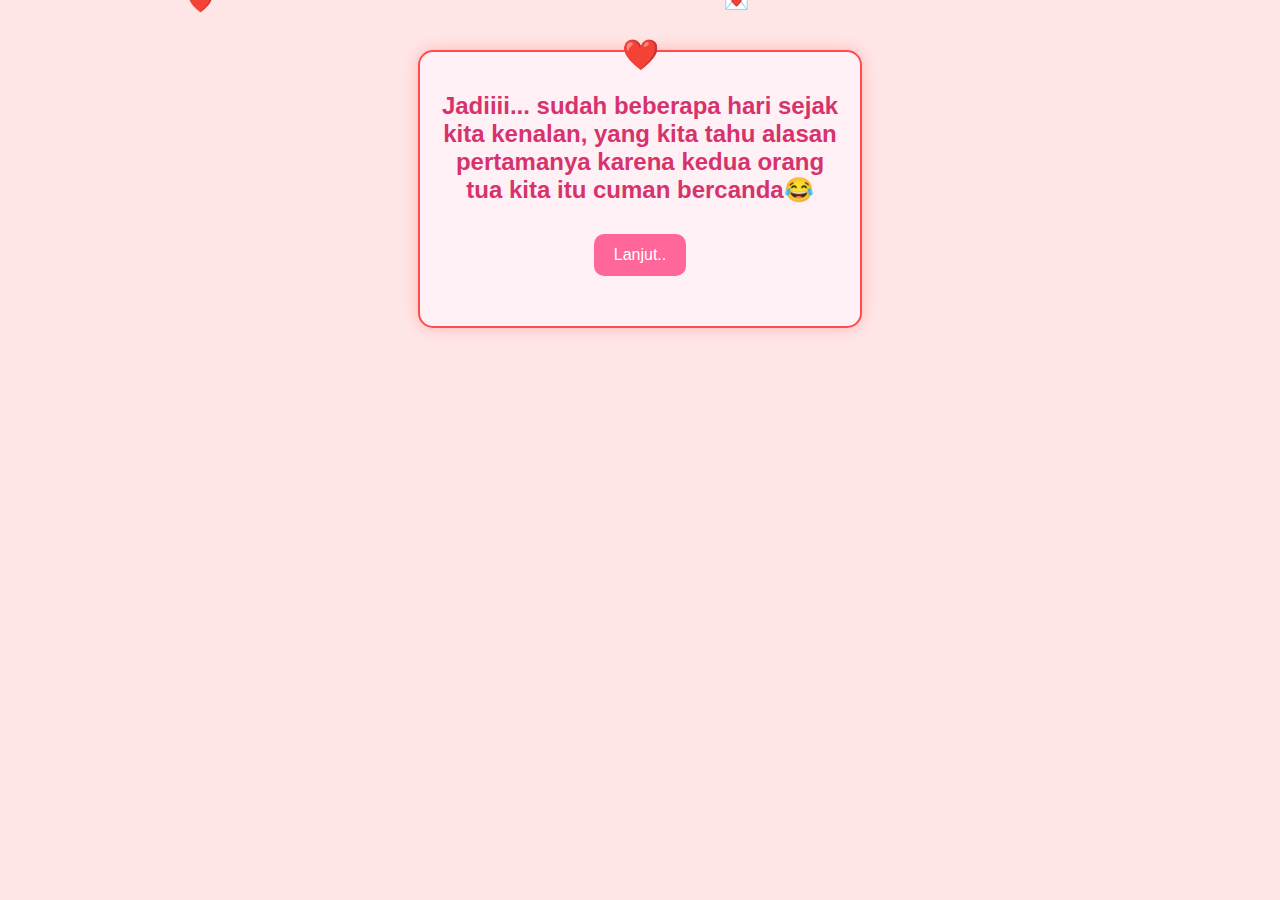
<file: index.html>
<!DOCTYPE html>
<html lang="id">
    <head>
        <meta charset="UTF-8" />
        <meta name="viewport" content="width=device-width, initial-scale=1.0" />
        <title>Happy</title>
        <style>
            body {
                font-family: "Comic Sans MS", cursive, sans-serif;
                text-align: center;
                margin: 50px;
                background-color: #ffe6e6;
                overflow: hidden;
            }
            #quiz-container {
                max-width: 400px;
                margin: auto;
                padding: 20px;
                border: 2px solid #ff4d4d;
                border-radius: 15px;
                background-color: #fff0f5;
                box-shadow: 0 0 15px rgba(255, 77, 77, 0.3);
                position: relative;
                z-index: 100;
            }
            h2 {
                color: #d6336c;
            }
            .btn {
                margin: 10px;
                padding: 12px 20px;
                font-size: 16px;
                cursor: pointer;
                border: none;
                border-radius: 10px;
                transition: 0.3s;
            }
            .btn:hover {
                transform: scale(1.1);
            }
            .btn-option {
                background-color: #ff6699;
                color: white;
            }
            .btn-option:hover {
                background-color: #ff3366;
            }
            #result {
                font-size: 18px;
                font-weight: bold;
                color: #d6336c;
                margin-top: 20px;
            }
            .heart {
                position: absolute;
                top: -15px;
                left: 50%;
                transform: translateX(-50%);
                font-size: 30px;
                color: #ff4d4d;
            }
            .falling-heart {
                position: fixed;
                top: -10px;
                font-size: 20px;
                color: red;
                animation: fall linear infinite;
            }
            @keyframes fall {
                0% {
                    transform: translateY(0);
                    opacity: 1;
                }
                100% {
                    transform: translateY(100vh);
                    opacity: 0;
                }
            }
            .btn-next {
                display: none;
                margin-top: 20px;
                background: none;
                border: none;
                font-size: 70px;
                cursor: pointer;
                color: #d6336c;
                transition: transform 0.3s;
                position: absolute;
                left: 40%;
            }
            .btn-next::before {
                content: "❤️";
            }
            .btn-next:hover {
                transform: scale(1.2);
            }
            #result {
                font-size: 18px;
                font-weight: bold;
                color: #d6336c;
                margin-top: 20px;
            }
        </style>
    </head>
    <body>
        <script>
            function createHeart() {
                const items = ["❤️", "💌", "❤️"];
                const randomItem = items[Math.floor(Math.random() * items.length)];

                const heart = document.createElement("div");
                heart.classList.add("falling-heart");
                heart.innerHTML = randomItem;
                heart.style.left = Math.random() * window.innerWidth + "px";
                heart.style.animationDuration = Math.random() * 3 + 2 + "s";
                document.body.appendChild(heart);
                setTimeout(() => {
                    heart.remove();
                }, 5000);
            }
            setInterval(createHeart, 300);
        </script>
        <div id="quiz-container">
            <div class="heart">❤️</div>
            <h2 id="question">Loading...</h2>
            <button id="option1" class="btn btn-option" onclick="nextQuestion(1)">Opsi 1</button>
            <button id="option2" class="btn btn-option" onclick="nextQuestion(2)">Opsi 2</button>
            <p id="result"></p>
            <button id="nextPageButton" class="btn-next" onclick="goToPage()"></button>
        </div>

        <script>
            let currentStep = 0;
            let userResponses = [];

            function getQuestion(step) {
                if (step === 0) {
                    return { text: "Jadiiii... sudah beberapa hari sejak kita kenalan, yang kita tahu alasan pertamanya karena kedua orang tua kita itu cuman bercanda😂", options: ["Lanjut.."] };
                } else if (step === 1) {
                    return { text: "Setiap harinya kita selalu saling bertukar pesan, membahas hal apapun itu mau serius ataupun hal yang lucu, sesekali juga membahas sebuah topik yang amat sangat sangat serius🤣", options: ["Lanjut.."] };
                } else if (step === 2) {
                    return { text: "Tidak terasa waktu sudah berjalan kurang lebih 2 minggu sejak pertama kali kita kenal, mungkin kamu merasa bingung, kok bisa yaaa? kita menjadi sedekat ini wkwkwk", options: ["Lanjut.."] };
                } else if (step === 3) {
                    return userResponses[1] === 1 ? { text: "Mungkin waktunya lumayan singkat, tapi perasaan ini tidak bisa berbohong aku ingin sekali menjadikan dirimu ini sebagai orang yang paling spesial didalam hidupku", options: ["Lanjut", "Bodoamat"] } : { text: "Walaupun begitu aku akan memberimu sebuah hadiah kecil😆", options: ["Okeeedehhh", "Iyaadehh"] };
                } else if (step === 4) {
                    return userResponses[1] === 1 ? { text: "Dari lubuk hatiku yang paling dalam, aku ingin bertanya... bersediakah kamu menjadi seseorang yang sangat spesial dalam hidupku? Dengan kata lain, maukah kamu menjadi pacarku? ☺️", options: ["Lanjut", "Bodoamat"] } : { text: "Walaupun begitu aku akan memberimu sebuah hadiah kecil😆", options: ["Okeeedehhh", "Iyaadehh"] };
                }
                return null;
            }

            function getResultMessage() {
                if (userResponses[0] === 1) {
                    if (userResponses[1] === 1) {
                        return "Senang mendengar jawabanmu! Aku ada hadiah virtual yang ingin kuberikan untukmu 🎁😊";
                    } else {
                        return "Yayyyy kamu banyak mendapat hadiah, tapi kalau mau tekan tombol kado dibawah ini! 🎀✨";
                    }
                } else {
                    if (userResponses[1] === 1) {
                        return "Ini ada buanga untukmu, tolong tekan tombol kado dibawah! 🎉💝";
                    } else {
                        return "HAHAHA walaupun begitu, tolong tekan tombol kado dibawah itu! 😊🎁";
                    }
                }
            }

            function loadQuestion() {
                const questionData = getQuestion(currentStep);
                if (questionData) {
                    document.getElementById("question").textContent = questionData.text;
                    document.getElementById("option1").textContent = questionData.options[0];
                    document.getElementById("option2").style.display = "none";
                } else {
                    document.getElementById("question").textContent = "";
                    document.getElementById("option1").style.display = "none";
                    document.getElementById("option2").style.display = "none";
                    document.getElementById("result").textContent = getResultMessage();
                    document.getElementById("nextPageButton").style.display = "block";
                }
            }

            function nextQuestion(answer) {
                userResponses[currentStep] = answer;
                currentStep++;
                loadQuestion();
            }
            function goToPage() {
                window.location.href = "flower.html";
            }

            loadQuestion();
        </script>
    </body>
</html>
</file>
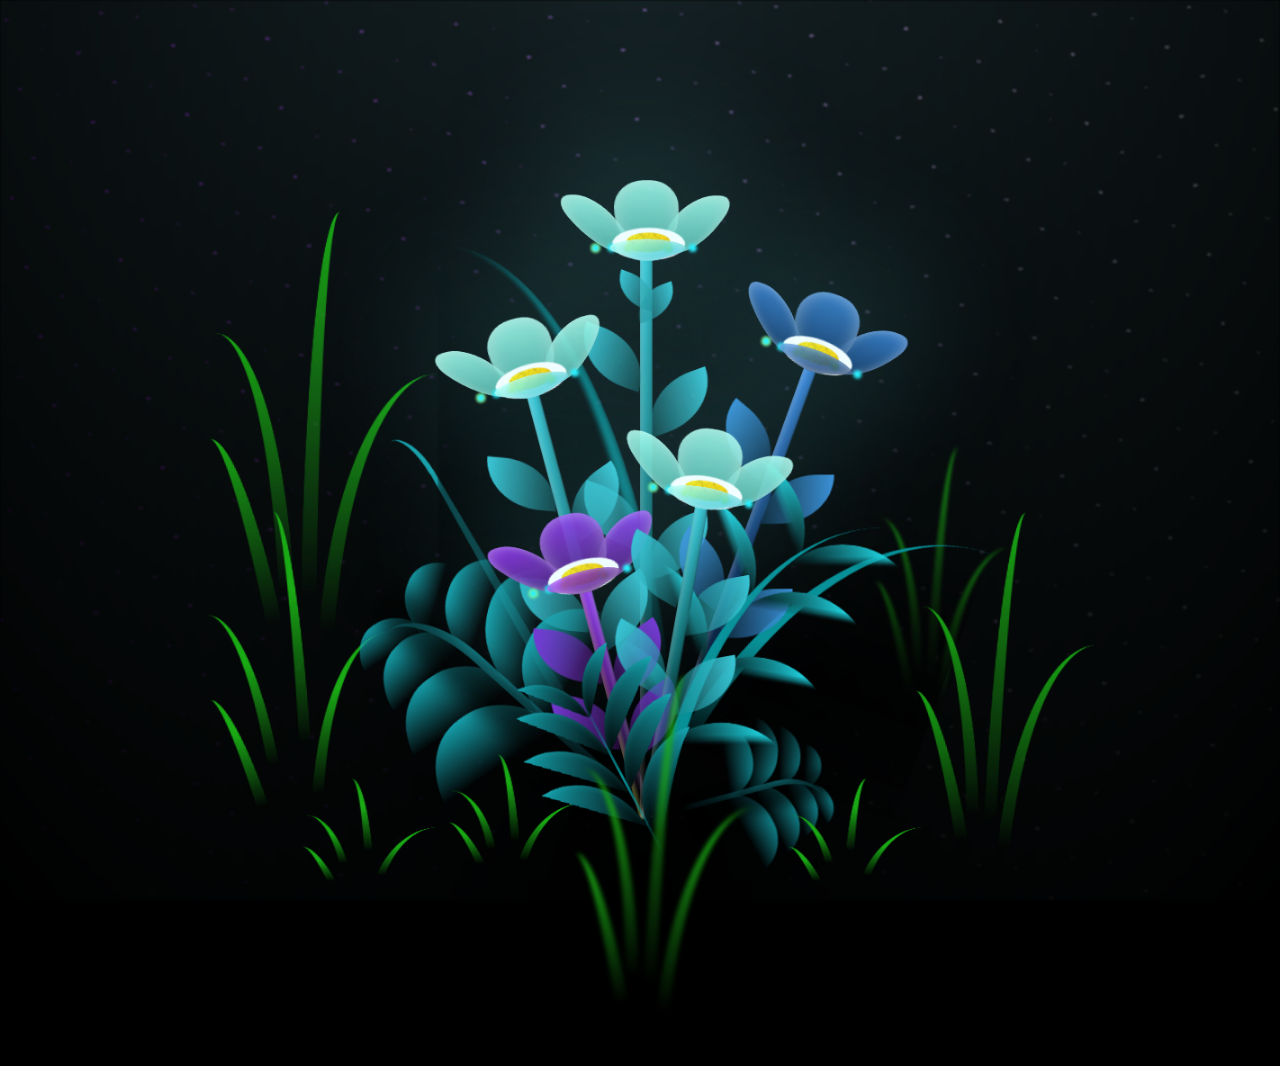
<file: flower.html>
<!DOCTYPE html>
<html lang="en">
    <head>
        <meta charset="UTF-8" />
        <meta http-equiv="X-UA-Compatible" content="IE=edge" />
        <meta name="viewport" content="width=device-width, initial-scale=1.0" />
        <link rel="stylesheet" href="flower.css" />
        <title>bunga</title>
    </head>
    <body class="container">
        <audio id="bg-music" loop muted>
            <source src="sound/backsound.mpeg" type="audio/mpeg" />
        </audio>
        <script>
            document.addEventListener("DOMContentLoaded", function () {
                let audio = document.getElementById("bg-music");
                audio.muted = false;
                let playAudio = () => {
                    audio.play().catch(() => {
                        document.body.addEventListener("click", () => audio.play(), { once: true });
                    });
                };
                playAudio();
            });
        </script>
        <div class="typing-container">
            <span class="typing-text">Apakah kamu menerima persaanku ini?</span>
        </div>
        <!-- Credit: https://codepen.io/mdusmanansari/pen/BamepLe -->
        <div class="night"></div>
        <div class="flowers">
            <div class="flower flower--1">
                <div class="flower__leafs flower__leafs--1">
                    <div class="flower__leaf flower__leaf--1"></div>
                    <div class="flower__leaf flower__leaf--2"></div>
                    <div class="flower__leaf flower__leaf--3"></div>
                    <div class="flower__leaf flower__leaf--4"></div>
                    <div class="flower__white-circle"></div>

                    <div class="flower__light flower__light--1"></div>
                    <div class="flower__light flower__light--2"></div>
                    <div class="flower__light flower__light--3"></div>
                    <div class="flower__light flower__light--4"></div>
                    <div class="flower__light flower__light--5"></div>
                    <div class="flower__light flower__light--6"></div>
                    <div class="flower__light flower__light--7"></div>
                    <div class="flower__light flower__light--8"></div>
                </div>
                <div class="flower__line">
                    <div class="flower__line__leaf flower__line__leaf--1"></div>
                    <div class="flower__line__leaf flower__line__leaf--2"></div>
                    <div class="flower__line__leaf flower__line__leaf--3"></div>
                    <div class="flower__line__leaf flower__line__leaf--4"></div>
                    <div class="flower__line__leaf flower__line__leaf--5"></div>
                    <div class="flower__line__leaf flower__line__leaf--6"></div>
                </div>
            </div>

            <div class="flower flower--2">
                <div class="flower__leafs flower__leafs--2">
                    <div class="flower__leaf_2 flower__leaf--1"></div>
                    <div class="flower__leaf_2 flower__leaf--2"></div>
                    <div class="flower__leaf_2 flower__leaf--3"></div>
                    <div class="flower__leaf_2 flower__leaf_2--4"></div>
                    <div class="flower__white-circle"></div>

                    <div class="flower__light flower__light--1"></div>
                    <div class="flower__light flower__light--2"></div>
                    <div class="flower__light flower__light--3"></div>
                    <div class="flower__light flower__light--4"></div>
                    <div class="flower__light flower__light--5"></div>
                    <div class="flower__light flower__light--6"></div>
                    <div class="flower__light flower__light--7"></div>
                    <div class="flower__light flower__light--8"></div>
                </div>
                <div class="flower__line_2">
                    <div class="flower__line__leaf_2 flower__line__leaf--1"></div>
                    <div class="flower__line__leaf_2 flower__line__leaf--2"></div>
                    <div class="flower__line__leaf_2 flower__line__leaf--3"></div>
                    <div class="flower__line__leaf_2 flower__line__leaf--4"></div>
                </div>
            </div>

            <div class="flower flower--3">
                <div class="flower__leafs flower__leafs--3">
                    <div class="flower__leaf flower__leaf--1"></div>
                    <div class="flower__leaf flower__leaf--2"></div>
                    <div class="flower__leaf flower__leaf--3"></div>
                    <div class="flower__leaf flower__leaf--4"></div>
                    <div class="flower__white-circle"></div>

                    <div class="flower__light flower__light--1"></div>
                    <div class="flower__light flower__light--2"></div>
                    <div class="flower__light flower__light--3"></div>
                    <div class="flower__light flower__light--4"></div>
                    <div class="flower__light flower__light--5"></div>
                    <div class="flower__light flower__light--6"></div>
                    <div class="flower__light flower__light--7"></div>
                    <div class="flower__light flower__light--8"></div>
                </div>
                <div class="flower__line">
                    <div class="flower__line__leaf flower__line__leaf--1"></div>
                    <div class="flower__line__leaf flower__line__leaf--2"></div>
                    <div class="flower__line__leaf flower__line__leaf--3"></div>
                    <div class="flower__line__leaf flower__line__leaf--4"></div>
                </div>
            </div>

            <div class="flower flower--4">
                <div class="flower__leafs flower__leafs--3">
                    <div class="flower__leaf_4 flower__leaf--1"></div>
                    <div class="flower__leaf_4 flower__leaf--2"></div>
                    <div class="flower__leaf_4 flower__leaf--3"></div>
                    <div class="flower__leaf_4 flower__leaf_4--4"></div>
                    <div class="flower__white-circle"></div>

                    <div class="flower__light flower__light--1"></div>
                    <div class="flower__light flower__light--2"></div>
                    <div class="flower__light flower__light--3"></div>
                    <div class="flower__light flower__light--4"></div>
                    <div class="flower__light flower__light--5"></div>
                    <div class="flower__light flower__light--6"></div>
                    <div class="flower__light flower__light--7"></div>
                    <div class="flower__light flower__light--8"></div>
                </div>
                <div class="flower__line_4">
                    <div class="flower__line__leaf_4 flower__line__leaf--1"></div>
                    <div class="flower__line__leaf_4 flower__line__leaf--2"></div>
                    <div class="flower__line__leaf_4 flower__line__leaf--3"></div>
                    <div class="flower__line__leaf_4 flower__line__leaf--4"></div>
                </div>
            </div>

            <div class="flower flower--5">
                <div class="flower__leafs flower__leafs--3">
                    <div class="flower__leaf flower__leaf--1"></div>
                    <div class="flower__leaf flower__leaf--2"></div>
                    <div class="flower__leaf flower__leaf--3"></div>
                    <div class="flower__leaf flower__leaf--4"></div>
                    <div class="flower__white-circle"></div>

                    <div class="flower__light flower__light--1"></div>
                    <div class="flower__light flower__light--2"></div>
                    <div class="flower__light flower__light--3"></div>
                    <div class="flower__light flower__light--4"></div>
                    <div class="flower__light flower__light--5"></div>
                    <div class="flower__light flower__light--6"></div>
                    <div class="flower__light flower__light--7"></div>
                    <div class="flower__light flower__light--8"></div>
                </div>
                <div class="flower__line">
                    <div class="flower__line__leaf flower__line__leaf--1"></div>
                    <div class="flower__line__leaf flower__line__leaf--2"></div>
                    <div class="flower__line__leaf flower__line__leaf--3"></div>
                    <div class="flower__line__leaf flower__line__leaf--4"></div>
                </div>
            </div>

            <div class="grow-ans" style="--d: 1.2s">
                <div class="flower__g-long">
                    <div class="flower__g-long__top"></div>
                    <div class="flower__g-long__bottom"></div>
                </div>
            </div>

            <div class="growing-grass">
                <div class="flower__grass flower__grass--1">
                    <div class="flower__grass--top"></div>
                    <div class="flower__grass--bottom"></div>
                    <div class="flower__grass__leaf flower__grass__leaf--1"></div>
                    <div class="flower__grass__leaf flower__grass__leaf--2"></div>
                    <div class="flower__grass__leaf flower__grass__leaf--3"></div>
                    <div class="flower__grass__leaf flower__grass__leaf--4"></div>
                    <div class="flower__grass__leaf flower__grass__leaf--5"></div>
                    <div class="flower__grass__leaf flower__grass__leaf--6"></div>
                    <div class="flower__grass__leaf flower__grass__leaf--7"></div>
                    <div class="flower__grass__leaf flower__grass__leaf--8"></div>
                    <div class="flower__grass__overlay"></div>
                </div>
            </div>

            <div class="growing-grass">
                <div class="flower__grass flower__grass--2">
                    <div class="flower__grass--top"></div>
                    <div class="flower__grass--bottom"></div>
                    <div class="flower__grass__leaf flower__grass__leaf--1"></div>
                    <div class="flower__grass__leaf flower__grass__leaf--2"></div>
                    <div class="flower__grass__leaf flower__grass__leaf--3"></div>
                    <div class="flower__grass__leaf flower__grass__leaf--4"></div>
                    <div class="flower__grass__leaf flower__grass__leaf--5"></div>
                    <div class="flower__grass__leaf flower__grass__leaf--6"></div>
                    <div class="flower__grass__leaf flower__grass__leaf--7"></div>
                    <div class="flower__grass__leaf flower__grass__leaf--8"></div>
                    <div class="flower__grass__overlay"></div>
                </div>
            </div>

            <div class="grow-ans" style="--d: 2.4s">
                <div class="flower__g-right flower__g-right--1">
                    <div class="leaf"></div>
                </div>
            </div>

            <div class="grow-ans" style="--d: 2.8s">
                <div class="flower__g-right flower__g-right--2">
                    <div class="leaf"></div>
                </div>
            </div>

            <div class="grow-ans" style="--d: 2.8s">
                <div class="flower__g-front">
                    <div class="flower__g-front__leaf-wrapper flower__g-front__leaf-wrapper--1">
                        <div class="flower__g-front__leaf"></div>
                    </div>
                    <div class="flower__g-front__leaf-wrapper flower__g-front__leaf-wrapper--2">
                        <div class="flower__g-front__leaf"></div>
                    </div>
                    <div class="flower__g-front__leaf-wrapper flower__g-front__leaf-wrapper--3">
                        <div class="flower__g-front__leaf"></div>
                    </div>
                    <div class="flower__g-front__leaf-wrapper flower__g-front__leaf-wrapper--4">
                        <div class="flower__g-front__leaf"></div>
                    </div>
                    <div class="flower__g-front__leaf-wrapper flower__g-front__leaf-wrapper--5">
                        <div class="flower__g-front__leaf"></div>
                    </div>
                    <div class="flower__g-front__leaf-wrapper flower__g-front__leaf-wrapper--6">
                        <div class="flower__g-front__leaf"></div>
                    </div>
                    <div class="flower__g-front__leaf-wrapper flower__g-front__leaf-wrapper--7">
                        <div class="flower__g-front__leaf"></div>
                    </div>
                    <div class="flower__g-front__leaf-wrapper flower__g-front__leaf-wrapper--8">
                        <div class="flower__g-front__leaf"></div>
                    </div>
                    <div class="flower__g-front__line"></div>
                </div>
            </div>

            <div class="grow-ans" style="--d: 3.2s">
                <div class="flower__g-fr">
                    <div class="leaf"></div>
                    <div class="flower__g-fr__leaf flower__g-fr__leaf--1"></div>
                    <div class="flower__g-fr__leaf flower__g-fr__leaf--2"></div>
                    <div class="flower__g-fr__leaf flower__g-fr__leaf--3"></div>
                    <div class="flower__g-fr__leaf flower__g-fr__leaf--4"></div>
                    <div class="flower__g-fr__leaf flower__g-fr__leaf--5"></div>
                    <div class="flower__g-fr__leaf flower__g-fr__leaf--6"></div>
                    <div class="flower__g-fr__leaf flower__g-fr__leaf--7"></div>
                    <div class="flower__g-fr__leaf flower__g-fr__leaf--8"></div>
                </div>
            </div>

            <div class="long-g long-g--0">
                <div class="grow-ans" style="--d: 3s">
                    <div class="leaf leaf--0"></div>
                </div>
                <div class="grow-ans" style="--d: 2.2s">
                    <div class="leaf leaf--1"></div>
                </div>
                <div class="grow-ans" style="--d: 3.4s">
                    <div class="leaf leaf--2"></div>
                </div>
                <div class="grow-ans" style="--d: 3.6s">
                    <div class="leaf leaf--3"></div>
                </div>
            </div>

            <div class="long-g long-g--1">
                <div class="grow-ans" style="--d: 3.6s">
                    <div class="leaf leaf--0"></div>
                </div>
                <div class="grow-ans" style="--d: 3.8s">
                    <div class="leaf leaf--1"></div>
                </div>
                <div class="grow-ans" style="--d: 4s">
                    <div class="leaf leaf--2"></div>
                </div>
                <div class="grow-ans" style="--d: 4.2s">
                    <div class="leaf leaf--3"></div>
                </div>
            </div>

            <div class="long-g long-g--2">
                <div class="grow-ans" style="--d: 4s">
                    <div class="leaf leaf--0"></div>
                </div>
                <div class="grow-ans" style="--d: 4.2s">
                    <div class="leaf leaf--1"></div>
                </div>
                <div class="grow-ans" style="--d: 4.4s">
                    <div class="leaf leaf--2"></div>
                </div>
                <div class="grow-ans" style="--d: 4.6s">
                    <div class="leaf leaf--3"></div>
                </div>
            </div>

            <div class="long-g long-g--3">
                <div class="grow-ans" style="--d: 4s">
                    <div class="leaf leaf--0"></div>
                </div>
                <div class="grow-ans" style="--d: 4.2s">
                    <div class="leaf leaf--1"></div>
                </div>
                <div class="grow-ans" style="--d: 3s">
                    <div class="leaf leaf--2"></div>
                </div>
                <div class="grow-ans" style="--d: 3.6s">
                    <div class="leaf leaf--3"></div>
                </div>
            </div>

            <div class="long-g long-g--4">
                <div class="grow-ans" style="--d: 4s">
                    <div class="leaf leaf--0"></div>
                </div>
                <div class="grow-ans" style="--d: 4.2s">
                    <div class="leaf leaf--1"></div>
                </div>
                <div class="grow-ans" style="--d: 3s">
                    <div class="leaf leaf--2"></div>
                </div>
                <div class="grow-ans" style="--d: 3.6s">
                    <div class="leaf leaf--3"></div>
                </div>
            </div>

            <div class="long-g long-g--5">
                <div class="grow-ans" style="--d: 4s">
                    <div class="leaf leaf--0"></div>
                </div>
                <div class="grow-ans" style="--d: 4.2s">
                    <div class="leaf leaf--1"></div>
                </div>
                <div class="grow-ans" style="--d: 3s">
                    <div class="leaf leaf--2"></div>
                </div>
                <div class="grow-ans" style="--d: 3.6s">
                    <div class="leaf leaf--3"></div>
                </div>
            </div>

            <div class="long-g long-g--6">
                <div class="grow-ans" style="--d: 4.2s">
                    <div class="leaf leaf--0"></div>
                </div>
                <div class="grow-ans" style="--d: 4.4s">
                    <div class="leaf leaf--1"></div>
                </div>
                <div class="grow-ans" style="--d: 4.6s">
                    <div class="leaf leaf--2"></div>
                </div>
                <div class="grow-ans" style="--d: 4.8s">
                    <div class="leaf leaf--3"></div>
                </div>
            </div>

            <div class="long-g long-g--7">
                <div class="grow-ans" style="--d: 3s">
                    <div class="leaf leaf--0"></div>
                </div>
                <div class="grow-ans" style="--d: 3.2s">
                    <div class="leaf leaf--1"></div>
                </div>
                <div class="grow-ans" style="--d: 3.5s">
                    <div class="leaf leaf--2"></div>
                </div>
                <div class="grow-ans" style="--d: 3.6s">
                    <div class="leaf leaf--3"></div>
                </div>
            </div>
        </div>
        <script src="main.js"></script>
    </body>
</html>
</file>
<file: flower.css>
*,
*::after,
*::before {
  padding: 0;
  margin: 0;
  box-sizing: border-box;
}

:root {
  --dark-color: #000;
}


body {
  display: flex;
  align-items: flex-end;
  justify-content: center;
  min-height: 100vh;
  background-color: var(--dark-color);
  overflow: hidden;
  perspective: 1000px;
}


@media (max-width: 768px) {
  body {
    min-height: 80vh;
  }
}

.typing-container {
  z-index: 1000;
  color: white;
  position: absolute;
  top: 10%;
  font-size: 20px;
  max-width: 90%;
  width: fit-content;
  padding: 10px;
}

.typing-text::after {
  content: "";
  display: inline-block;
  width: 5px;
  height: 20px;
  background-color: rgb(165, 23, 193);
  animation: blink 0.8s infinite;
}

@keyframes blink {

  0%,
  100% {
    opacity: 1;
  }

  50% {
    opacity: 0;
  }
}

@keyframes typing {
  from {
    width: 0;
  }

  to {
    width: 100%;
  }
}

.typing-text {
  display: inline-block;
  overflow: hidden;
  white-space: nowrap;
  width: 0;
  animation: typing 4s steps(50, end) forwards;
  animation-delay: 3s;

}

@media (max-width: 600px) {
  .typing-container {
    font-size: 0.8rem;
    max-width: 90%;
  }
}

.night {
  position: fixed;
  left: 50%;
  top: 0;
  transform: translateX(-50%);
  width: 100%;
  height: 100%;
  filter: blur(0.1vmin);
  background-image: radial-gradient(ellipse at top, transparent 0%, var(--dark-color)), radial-gradient(ellipse at bottom, var(--dark-color), rgba(145, 233, 255, 0.2)), repeating-linear-gradient(220deg, rgb(0, 0, 0) 0px, rgb(0, 0, 0) 19px, transparent 19px, transparent 22px), repeating-linear-gradient(189deg, rgb(0, 0, 0) 0px, rgb(0, 0, 0) 19px, transparent 19px, transparent 22px), repeating-linear-gradient(148deg, rgb(0, 0, 0) 0px, rgb(0, 0, 0) 19px, transparent 19px, transparent 22px), linear-gradient(90deg, rgb(162, 0, 255), rgb(240, 240, 240));
}

.flowers {
  position: relative;
  transform: scale(0.9);
}

.flower {
  position: absolute;
  bottom: 10vmin;
  transform-origin: bottom center;
  z-index: 10;
  --fl-speed: 0.8s;
}

.flower--1 {
  -webkit-animation: moving-flower-1 4s linear infinite;
  animation: moving-flower-1 4s linear infinite;
}

.flower--1 .flower__line {
  height: 70vmin;
  -webkit-animation-delay: 0.3s;
  animation-delay: 0.3s;
}

.flower--1 .flower__line__leaf--1 {
  -webkit-animation: blooming-leaf-right var(--fl-speed) 1.6s backwards;
  animation: blooming-leaf-right var(--fl-speed) 1.6s backwards;
}

.flower--1 .flower__line__leaf--2 {
  -webkit-animation: blooming-leaf-right var(--fl-speed) 1.4s backwards;
  animation: blooming-leaf-right var(--fl-speed) 1.4s backwards;
}

.flower--1 .flower__line__leaf--3 {
  -webkit-animation: blooming-leaf-left var(--fl-speed) 1.2s backwards;
  animation: blooming-leaf-left var(--fl-speed) 1.2s backwards;
}

.flower--1 .flower__line__leaf--4 {
  -webkit-animation: blooming-leaf-left var(--fl-speed) 1s backwards;
  animation: blooming-leaf-left var(--fl-speed) 1s backwards;
}

.flower--1 .flower__line__leaf--5 {
  -webkit-animation: blooming-leaf-right var(--fl-speed) 1.8s backwards;
  animation: blooming-leaf-right var(--fl-speed) 1.8s backwards;
}

.flower--1 .flower__line__leaf--6 {
  -webkit-animation: blooming-leaf-left var(--fl-speed) 2s backwards;
  animation: blooming-leaf-left var(--fl-speed) 2s backwards;
}

.flower--2 {
  left: 50%;
  transform: rotate(20deg);
  -webkit-animation: moving-flower-2 4s linear infinite;
  animation: moving-flower-2 4s linear infinite;
}

.flower--2 .flower__line_2 {
  height: 60vmin;
  -webkit-animation-delay: 0.6s;
  animation-delay: 0.6s;
}

.flower--2 .flower__line__leaf--1 {
  -webkit-animation: blooming-leaf-right var(--fl-speed) 1.9s backwards;
  animation: blooming-leaf-right var(--fl-speed) 1.9s backwards;
}

.flower--2 .flower__line__leaf--2 {
  -webkit-animation: blooming-leaf-right var(--fl-speed) 1.7s backwards;
  animation: blooming-leaf-right var(--fl-speed) 1.7s backwards;
}

.flower--2 .flower__line__leaf--3 {
  -webkit-animation: blooming-leaf-left var(--fl-speed) 1.5s backwards;
  animation: blooming-leaf-left var(--fl-speed) 1.5s backwards;
}

.flower--2 .flower__line__leaf--4 {
  -webkit-animation: blooming-leaf-left var(--fl-speed) 1.3s backwards;
  animation: blooming-leaf-left var(--fl-speed) 1.3s backwards;
}

.flower--3 {
  left: 50%;
  transform: rotate(-15deg);
  -webkit-animation: moving-flower-3 4s linear infinite;
  animation: moving-flower-3 4s linear infinite;
}

.flower--3 .flower__line {
  -webkit-animation-delay: 0.9s;
  animation-delay: 0.9s;
}

.flower--3 .flower__line__leaf--1 {
  -webkit-animation: blooming-leaf-right var(--fl-speed) 2.5s backwards;
  animation: blooming-leaf-right var(--fl-speed) 2.5s backwards;
}

.flower--3 .flower__line__leaf--2 {
  -webkit-animation: blooming-leaf-right var(--fl-speed) 2.3s backwards;
  animation: blooming-leaf-right var(--fl-speed) 2.3s backwards;
}

.flower--3 .flower__line__leaf--3 {
  -webkit-animation: blooming-leaf-left var(--fl-speed) 2.1s backwards;
  animation: blooming-leaf-left var(--fl-speed) 2.1s backwards;
}

.flower--3 .flower__line__leaf--4 {
  -webkit-animation: blooming-leaf-left var(--fl-speed) 1.9s backwards;
  animation: blooming-leaf-left var(--fl-speed) 1.9s backwards;
}

.flower--4 {
  left: 50%;
  z-index: 100;
  transform: rotate(-15deg);
  -webkit-animation: moving-flower-4 4s linear infinite;
  animation: moving-flower-4 4s linear infinite;
}

.flower--4 .flower__line_4 {
  height: 30vmin;
  -webkit-animation-delay: 0.9s;
  animation-delay: 0.9s;
}

.flower--4 .flower__line__leaf--1 {
  -webkit-animation: blooming-leaf-right var(--fl-speed) 2.5s backwards;
  animation: blooming-leaf-right var(--fl-speed) 2.5s backwards;
}

.flower--4 .flower__line__leaf--2 {
  -webkit-animation: blooming-leaf-right var(--fl-speed) 2.3s backwards;
  animation: blooming-leaf-right var(--fl-speed) 2.3s backwards;
}

.flower--4 .flower__line__leaf--3 {
  -webkit-animation: blooming-leaf-left var(--fl-speed) 2.1s backwards;
  animation: blooming-leaf-left var(--fl-speed) 2.1s backwards;
}

.flower--4 .flower__line__leaf--4 {
  -webkit-animation: blooming-leaf-left var(--fl-speed) 1.9s backwards;
  animation: blooming-leaf-left var(--fl-speed) 1.9s backwards;
}

.flower--5 {
  left: -50%;
  z-index: 100;
  transform: rotate(10deg);
  -webkit-animation: moving-flower-5 4s linear infinite;
  animation: moving-flower-5 4s linear infinite;
}

.flower--5 .flower__line {
  height: 40vmin;
  -webkit-animation-delay: 0.6s;
  animation-delay: 0.6s;
}

.flower--5 .flower__line__leaf--1 {
  -webkit-animation: blooming-leaf-right var(--fl-speed) 1.9s backwards;
  animation: blooming-leaf-right var(--fl-speed) 1.9s backwards;
}

.flower--5 .flower__line__leaf--2 {
  -webkit-animation: blooming-leaf-right var(--fl-speed) 1.7s backwards;
  animation: blooming-leaf-right var(--fl-speed) 1.7s backwards;
}

.flower--5 .flower__line__leaf--3 {
  -webkit-animation: blooming-leaf-left var(--fl-speed) 1.5s backwards;
  animation: blooming-leaf-left var(--fl-speed) 1.5s backwards;
}

.flower--5 .flower__line__leaf--4 {
  -webkit-animation: blooming-leaf-left var(--fl-speed) 1.3s backwards;
  animation: blooming-leaf-left var(--fl-speed) 1.3s backwards;
}

.flower__leafs {
  position: relative;
  -webkit-animation: blooming-flower 2s backwards;
  animation: blooming-flower 2s backwards;
}

.flower__leafs--1 {
  -webkit-animation-delay: 1.1s;
  animation-delay: 1.1s;
}

.flower__leafs--2 {
  -webkit-animation-delay: 1.4s;
  animation-delay: 1.4s;
}

.flower__leafs--3 {
  -webkit-animation-delay: 1.7s;
  animation-delay: 1.7s;
}

.flower__leafs::after {
  content: "";
  position: absolute;
  left: 0;
  top: 0;
  transform: translate(-50%, -100%);
  width: 8vmin;
  height: 8vmin;
  background-color: #6bf0ff;
  filter: blur(10vmin);
}

.flower__leaf {
  position: absolute;
  bottom: 0;
  left: 50%;
  width: 8vmin;
  height: 11vmin;
  border-radius: 51% 49% 47% 53%/44% 45% 55% 69%;
  background-color: #ffa7a7;
  background-image: linear-gradient(to top, #54b8aa, #a7ffee);
  transform-origin: bottom center;
  opacity: 0.9;
  box-shadow: inset 0 0 2vmin rgba(255, 255, 255, 0.5);
}

.flower__leaf_2 {
  position: absolute;
  bottom: 0;
  left: 50%;
  width: 8vmin;
  height: 11vmin;
  border-radius: 51% 49% 47% 53%/44% 45% 55% 69%;
  background-color: #ffa7a7;
  background-image: linear-gradient(to top, #103163, #3980d6);
  transform-origin: bottom center;
  opacity: 0.9;
  box-shadow: inset 0 0 2vmin rgba(255, 255, 255, 0.5);
}

.flower__leaf_4 {
  position: absolute;
  bottom: 0;
  left: 50%;
  width: 8vmin;
  height: 11vmin;
  border-radius: 51% 49% 47% 53%/44% 45% 55% 69%;
  background-color: #ffa7a7;
  background-image: linear-gradient(to top, #4f147a, #952cf1);
  transform-origin: bottom center;
  opacity: 0.9;
  box-shadow: inset 0 0 2vmin rgba(255, 255, 255, 0.5);
}

.flower__leaf--1 {
  transform: translate(-10%, 1%) rotateY(40deg) rotateX(-50deg);
}

.flower__leaf--2 {
  transform: translate(-50%, -4%) rotateX(40deg);
}

.flower__leaf--3 {
  transform: translate(-90%, 0%) rotateY(45deg) rotateX(50deg);
}

.flower__leaf--4 {
  width: 8vmin;
  height: 8vmin;
  transform-origin: bottom left;
  border-radius: 4vmin 10vmin 4vmin 4vmin;
  transform: translate(0%, 18%) rotateX(70deg) rotate(-43deg);
  background-image: linear-gradient(to top, #39c6d6, #a7ffee);
  z-index: 1;
  opacity: 0.8;
}

.flower__leaf_2--4 {
  width: 8vmin;
  height: 8vmin;
  transform-origin: bottom left;
  border-radius: 4vmin 10vmin 4vmin 4vmin;
  transform: translate(0%, 18%) rotateX(70deg) rotate(-43deg);
  background-image: linear-gradient(to top, #103163, #3980d6);
  z-index: 1;
  opacity: 0.8;
}

.flower__leaf_4--4 {
  width: 8vmin;
  height: 8vmin;
  transform-origin: bottom left;
  border-radius: 4vmin 10vmin 4vmin 4vmin;
  transform: translate(0%, 18%) rotateX(70deg) rotate(-43deg);
  background-image: linear-gradient(to top, #4f147a, #952cf1);
  z-index: 1;
  opacity: 0.8;
}

.flower__white-circle {
  position: absolute;
  left: -3.5vmin;
  top: -3vmin;
  width: 9vmin;
  height: 4vmin;
  border-radius: 50%;
  background-color: #fff;
}

.flower__white-circle::after {
  content: "";
  position: absolute;
  left: 50%;
  top: 45%;
  transform: translate(-50%, -50%);
  width: 60%;
  height: 60%;
  border-radius: inherit;
  background-image: repeating-linear-gradient(135deg, rgba(0, 0, 0, 0.03) 0px, rgba(0, 0, 0, 0.03) 1px, transparent 1px, transparent 12px), repeating-linear-gradient(45deg, rgba(0, 0, 0, 0.03) 0px, rgba(0, 0, 0, 0.03) 1px, transparent 1px, transparent 12px), repeating-linear-gradient(67.5deg, rgba(0, 0, 0, 0.03) 0px, rgba(0, 0, 0, 0.03) 1px, transparent 1px, transparent 12px), repeating-linear-gradient(135deg, rgba(0, 0, 0, 0.03) 0px, rgba(0, 0, 0, 0.03) 1px, transparent 1px, transparent 12px), repeating-linear-gradient(45deg, rgba(0, 0, 0, 0.03) 0px, rgba(0, 0, 0, 0.03) 1px, transparent 1px, transparent 12px), repeating-linear-gradient(112.5deg, rgba(0, 0, 0, 0.03) 0px, rgba(0, 0, 0, 0.03) 1px, transparent 1px, transparent 12px), repeating-linear-gradient(112.5deg, rgba(0, 0, 0, 0.03) 0px, rgba(0, 0, 0, 0.03) 1px, transparent 1px, transparent 12px), repeating-linear-gradient(45deg, rgba(0, 0, 0, 0.03) 0px, rgba(0, 0, 0, 0.03) 1px, transparent 1px, transparent 12px), repeating-linear-gradient(22.5deg, rgba(0, 0, 0, 0.03) 0px, rgba(0, 0, 0, 0.03) 1px, transparent 1px, transparent 12px), repeating-linear-gradient(45deg, rgba(0, 0, 0, 0.03) 0px, rgba(0, 0, 0, 0.03) 1px, transparent 1px, transparent 12px), repeating-linear-gradient(22.5deg, rgba(0, 0, 0, 0.03) 0px, rgba(0, 0, 0, 0.03) 1px, transparent 1px, transparent 12px), repeating-linear-gradient(135deg, rgba(0, 0, 0, 0.03) 0px, rgba(0, 0, 0, 0.03) 1px, transparent 1px, transparent 12px), repeating-linear-gradient(157.5deg, rgba(0, 0, 0, 0.03) 0px, rgba(0, 0, 0, 0.03) 1px, transparent 1px, transparent 12px), repeating-linear-gradient(67.5deg, rgba(0, 0, 0, 0.03) 0px, rgba(0, 0, 0, 0.03) 1px, transparent 1px, transparent 12px), repeating-linear-gradient(67.5deg, rgba(0, 0, 0, 0.03) 0px, rgba(0, 0, 0, 0.03) 1px, transparent 1px, transparent 12px), linear-gradient(90deg, rgb(255, 235, 18), rgb(255, 206, 0));
}

.flower__line {
  height: 55vmin;
  width: 1.5vmin;
  background-image: linear-gradient(to left, rgba(0, 0, 0, 0.2), transparent, rgba(255, 255, 255, 0.2)), linear-gradient(to top, transparent 10%, #14757a, #39c6d6);
  box-shadow: inset 0 0 2px rgba(0, 0, 0, 0.5);
  -webkit-animation: grow-flower-tree 4s backwards;
  animation: grow-flower-tree 4s backwards;
}

.flower__line_2 {
  height: 55vmin;
  width: 1.5vmin;
  background-image: linear-gradient(to left, rgba(0, 0, 0, 0.2), transparent, rgba(255, 255, 255, 0.2)), linear-gradient(to top, transparent 10%, #103163, #3980d6);

  box-shadow: inset 0 0 2px rgba(0, 0, 0, 0.5);
  -webkit-animation: grow-flower-tree 4s backwards;
  animation: grow-flower-tree 4s backwards;
}

.flower__line_4 {
  height: 55vmin;
  width: 1.5vmin;
  background-image: linear-gradient(to left, rgba(255, 255, 255, 0.2), transparent, rgba(255, 255, 0, 0.2)), linear-gradient(to top, transparent 10%, #4f147a, #952cf1);

  box-shadow: inset 0 0 2px rgba(0, 0, 0, 0.5);
  -webkit-animation: grow-flower-tree 4s backwards;
  animation: grow-flower-tree 4s backwards;
}

.flower__line__leaf {
  --w: 7vmin;
  --h: calc(var(--w) + 2vmin);
  position: absolute;
  top: 20%;
  left: 90%;
  width: var(--w);
  height: var(--h);
  border-top-right-radius: var(--h);
  border-bottom-left-radius: var(--h);
  background-image: linear-gradient(to top, rgba(20, 117, 122, 0.4), #39c6d6);
}

.flower__line__leaf_2 {
  --w: 7vmin;
  --h: calc(var(--w) + 2vmin);
  position: absolute;
  top: 20%;
  left: 90%;
  width: var(--w);
  height: var(--h);
  border-top-right-radius: var(--h);
  border-bottom-left-radius: var(--h);
  background-image: linear-gradient(to top, rgba(20, 73, 122, 0.4), #398fd6);
}

.flower__line__leaf_4 {
  --w: 7vmin;
  --h: calc(var(--w) + 2vmin);
  position: absolute;
  top: 20%;
  left: 90%;
  width: var(--w);
  height: var(--h);
  border-top-right-radius: var(--h);
  border-bottom-left-radius: var(--h);
  background-image: linear-gradient(to top, rgba(83, 20, 122, 0.4), #7539d6);
}

.flower__line__leaf--1 {
  transform: rotate(70deg) rotateY(30deg);
}

.flower__line__leaf--2 {
  top: 45%;
  transform: rotate(70deg) rotateY(30deg);
}

.flower__line__leaf--3,
.flower__line__leaf--4,
.flower__line__leaf--6 {
  border-top-right-radius: 0;
  border-bottom-left-radius: 0;
  border-top-left-radius: var(--h);
  border-bottom-right-radius: var(--h);
  left: -460%;
  top: 12%;
  transform: rotate(-70deg) rotateY(30deg);
}

.flower__line__leaf--4 {
  top: 40%;
}

.flower__line__leaf--5 {
  top: 0;
  transform-origin: left;
  transform: rotate(70deg) rotateY(30deg) scale(0.6);
}

.flower__line__leaf--6 {
  top: -2%;
  left: -450%;
  transform-origin: right;
  transform: rotate(-70deg) rotateY(30deg) scale(0.6);
}

.flower__light {
  position: absolute;
  bottom: 0vmin;
  width: 1vmin;
  height: 1vmin;
  background-color: rgb(255, 251, 0);
  border-radius: 50%;
  filter: blur(0.2vmin);
  -webkit-animation: light-ans 4s linear infinite backwards;
  animation: light-ans 4s linear infinite backwards;
}

.flower__light:nth-child(odd) {
  background-color: #23f0ff;
}

.flower__light--1 {
  left: -2vmin;
  -webkit-animation-delay: 1s;
  animation-delay: 1s;
}

.flower__light--2 {
  left: 3vmin;
  -webkit-animation-delay: 0.5s;
  animation-delay: 0.5s;
}

.flower__light--3 {
  left: -6vmin;
  -webkit-animation-delay: 0.3s;
  animation-delay: 0.3s;
}

.flower__light--4 {
  left: 6vmin;
  -webkit-animation-delay: 0.9s;
  animation-delay: 0.9s;
}

.flower__light--5 {
  left: -1vmin;
  -webkit-animation-delay: 1.5s;
  animation-delay: 1.5s;
}

.flower__light--6 {
  left: -4vmin;
  -webkit-animation-delay: 3s;
  animation-delay: 3s;
}

.flower__light--7 {
  left: 3vmin;
  -webkit-animation-delay: 2s;
  animation-delay: 2s;
}

.flower__light--8 {
  left: -6vmin;
  -webkit-animation-delay: 3.5s;
  animation-delay: 3.5s;
}

.flower__grass {
  --c: #159faa;
  --line-w: 1.5vmin;
  position: absolute;
  bottom: 12vmin;
  left: -7vmin;
  display: flex;
  flex-direction: column;
  align-items: flex-end;
  z-index: 20;
  transform-origin: bottom center;
  transform: rotate(-48deg) rotateY(40deg);
}

.flower__grass--1 {
  -webkit-animation: moving-grass 2s linear infinite;
  animation: moving-grass 2s linear infinite;
}

.flower__grass--2 {
  left: 2vmin;
  bottom: 10vmin;
  transform: scale(0.5) rotate(75deg) rotateX(10deg) rotateY(-200deg);
  opacity: 0.8;
  z-index: 0;
  -webkit-animation: moving-grass--2 1.5s linear infinite;
  animation: moving-grass--2 1.5s linear infinite;
}

.flower__grass--top {
  width: 7vmin;
  height: 10vmin;
  border-top-right-radius: 100%;
  border-right: var(--line-w) solid var(--c);
  transform-origin: bottom center;
  transform: rotate(-2deg);
}

.flower__grass--bottom {
  margin-top: -2px;
  width: var(--line-w);
  height: 25vmin;
  background-image: linear-gradient(to top, transparent, var(--c));
}

.flower__grass__leaf {
  --size: 10vmin;
  position: absolute;
  width: calc(var(--size) * 2.1);
  height: var(--size);
  border-top-left-radius: var(--size);
  border-top-right-radius: var(--size);
  background-image: linear-gradient(to top, transparent, transparent 30%, var(--c));
  z-index: 100;
}

.flower__grass__leaf--1 {
  top: -6%;
  left: 30%;
  --size: 6vmin;
  transform: rotate(-20deg);
  -webkit-animation: growing-grass-ans--1 2s 2.6s backwards;
  animation: growing-grass-ans--1 2s 2.6s backwards;
}

@-webkit-keyframes growing-grass-ans--1 {
  0% {
    transform-origin: bottom left;
    transform: rotate(-20deg) scale(0);
  }
}

@keyframes growing-grass-ans--1 {
  0% {
    transform-origin: bottom left;
    transform: rotate(-20deg) scale(0);
  }
}

.flower__grass__leaf--2 {
  top: -5%;
  left: -110%;
  --size: 6vmin;
  transform: rotate(10deg);
  -webkit-animation: growing-grass-ans--2 2s 2.4s linear backwards;
  animation: growing-grass-ans--2 2s 2.4s linear backwards;
}

@-webkit-keyframes growing-grass-ans--2 {
  0% {
    transform-origin: bottom right;
    transform: rotate(10deg) scale(0);
  }
}

@keyframes growing-grass-ans--2 {
  0% {
    transform-origin: bottom right;
    transform: rotate(10deg) scale(0);
  }
}

.flower__grass__leaf--3 {
  top: 5%;
  left: 60%;
  --size: 8vmin;
  transform: rotate(-18deg) rotateX(-20deg);
  -webkit-animation: growing-grass-ans--3 2s 2.2s linear backwards;
  animation: growing-grass-ans--3 2s 2.2s linear backwards;
}

@-webkit-keyframes growing-grass-ans--3 {
  0% {
    transform-origin: bottom left;
    transform: rotate(-18deg) rotateX(-20deg) scale(0);
  }
}

@keyframes growing-grass-ans--3 {
  0% {
    transform-origin: bottom left;
    transform: rotate(-18deg) rotateX(-20deg) scale(0);
  }
}

.flower__grass__leaf--4 {
  top: 6%;
  left: -135%;
  --size: 8vmin;
  transform: rotate(2deg);
  -webkit-animation: growing-grass-ans--4 2s 2s linear backwards;
  animation: growing-grass-ans--4 2s 2s linear backwards;
}

@-webkit-keyframes growing-grass-ans--4 {
  0% {
    transform-origin: bottom right;
    transform: rotate(2deg) scale(0);
  }
}

@keyframes growing-grass-ans--4 {
  0% {
    transform-origin: bottom right;
    transform: rotate(2deg) scale(0);
  }
}

.flower__grass__leaf--5 {
  top: 20%;
  left: 60%;
  --size: 10vmin;
  transform: rotate(-24deg) rotateX(-20deg);
  -webkit-animation: growing-grass-ans--5 2s 1.8s linear backwards;
  animation: growing-grass-ans--5 2s 1.8s linear backwards;
}

@-webkit-keyframes growing-grass-ans--5 {
  0% {
    transform-origin: bottom left;
    transform: rotate(-24deg) rotateX(-20deg) scale(0);
  }
}

@keyframes growing-grass-ans--5 {
  0% {
    transform-origin: bottom left;
    transform: rotate(-24deg) rotateX(-20deg) scale(0);
  }
}

.flower__grass__leaf--6 {
  top: 22%;
  left: -180%;
  --size: 10vmin;
  transform: rotate(10deg);
  -webkit-animation: growing-grass-ans--6 2s 1.6s linear backwards;
  animation: growing-grass-ans--6 2s 1.6s linear backwards;
}

@-webkit-keyframes growing-grass-ans--6 {
  0% {
    transform-origin: bottom right;
    transform: rotate(10deg) scale(0);
  }
}

@keyframes growing-grass-ans--6 {
  0% {
    transform-origin: bottom right;
    transform: rotate(10deg) scale(0);
  }
}

.flower__grass__leaf--7 {
  top: 39%;
  left: 70%;
  --size: 10vmin;
  transform: rotate(-10deg);
  -webkit-animation: growing-grass-ans--7 2s 1.4s linear backwards;
  animation: growing-grass-ans--7 2s 1.4s linear backwards;
}

@-webkit-keyframes growing-grass-ans--7 {
  0% {
    transform-origin: bottom left;
    transform: rotate(-10deg) scale(0);
  }
}

@keyframes growing-grass-ans--7 {
  0% {
    transform-origin: bottom left;
    transform: rotate(-10deg) scale(0);
  }
}

.flower__grass__leaf--8 {
  top: 40%;
  left: -215%;
  --size: 11vmin;
  transform: rotate(10deg);
  -webkit-animation: growing-grass-ans--8 2s 1.2s linear backwards;
  animation: growing-grass-ans--8 2s 1.2s linear backwards;
}

@-webkit-keyframes growing-grass-ans--8 {
  0% {
    transform-origin: bottom right;
    transform: rotate(10deg) scale(0);
  }
}

@keyframes growing-grass-ans--8 {
  0% {
    transform-origin: bottom right;
    transform: rotate(10deg) scale(0);
  }
}

.flower__grass__overlay {
  position: absolute;
  top: -10%;
  right: 0%;
  width: 100%;
  height: 100%;
  background-color: rgba(0, 0, 0, 0.6);
  filter: blur(1.5vmin);
  z-index: 100;
}

.flower__g-long {
  --w: 2vmin;
  --h: 6vmin;
  --c: #159faa;
  position: absolute;
  bottom: 10vmin;
  left: -3vmin;
  transform-origin: bottom center;
  transform: rotate(-30deg) rotateY(-20deg);
  display: flex;
  flex-direction: column;
  align-items: flex-end;
  -webkit-animation: flower-g-long-ans 3s linear infinite;
  animation: flower-g-long-ans 3s linear infinite;
}

@-webkit-keyframes flower-g-long-ans {

  0%,
  100% {
    transform: rotate(-30deg) rotateY(-20deg);
  }

  50% {
    transform: rotate(-32deg) rotateY(-20deg);
  }
}

@keyframes flower-g-long-ans {

  0%,
  100% {
    transform: rotate(-30deg) rotateY(-20deg);
  }

  50% {
    transform: rotate(-32deg) rotateY(-20deg);
  }
}

.flower__g-long__top {
  top: calc(var(--h) * -1);
  width: calc(var(--w) + 1vmin);
  height: var(--h);
  border-top-right-radius: 100%;
  border-right: 0.7vmin solid var(--c);
  transform: translate(-0.7vmin, 1vmin);
}

.flower__g-long__bottom {
  width: var(--w);
  height: 50vmin;
  transform-origin: bottom center;
  background-image: linear-gradient(to top, transparent 30%, var(--c));
  box-shadow: inset 0 0 2px rgba(0, 0, 0, 0.5);
  -webkit-clip-path: polygon(35% 0, 65% 1%, 100% 100%, 0% 100%);
  clip-path: polygon(35% 0, 65% 1%, 100% 100%, 0% 100%);
}

.flower__g-right {
  position: absolute;
  bottom: 6vmin;
  left: -2vmin;
  transform-origin: bottom left;
  transform: rotate(20deg);
}

.flower__g-right .leaf {
  width: 30vmin;
  height: 50vmin;
  border-top-left-radius: 100%;
  border-left: 2vmin solid #079097;
  background-image: linear-gradient(to bottom, transparent, var(--dark-color) 60%);
  -webkit-mask-image: linear-gradient(to top, transparent 30%, #079097 60%);
}

.flower__g-right--1 {
  -webkit-animation: flower-g-right-ans 2.5s linear infinite;
  animation: flower-g-right-ans 2.5s linear infinite;
}

.flower__g-right--2 {
  left: 5vmin;
  transform: rotateY(-180deg);
  -webkit-animation: flower-g-right-ans--2 3s linear infinite;
  animation: flower-g-right-ans--2 3s linear infinite;
}

.flower__g-right--2 .leaf {
  height: 75vmin;
  filter: blur(0.3vmin);
  opacity: 0.8;
}

@-webkit-keyframes flower-g-right-ans {

  0%,
  100% {
    transform: rotate(20deg);
  }

  50% {
    transform: rotate(24deg) rotateX(-20deg);
  }
}

@keyframes flower-g-right-ans {

  0%,
  100% {
    transform: rotate(20deg);
  }

  50% {
    transform: rotate(24deg) rotateX(-20deg);
  }
}

@-webkit-keyframes flower-g-right-ans--2 {

  0%,
  100% {
    transform: rotateY(-180deg) rotate(0deg) rotateX(-20deg);
  }

  50% {
    transform: rotateY(-180deg) rotate(6deg) rotateX(-20deg);
  }
}

@keyframes flower-g-right-ans--2 {

  0%,
  100% {
    transform: rotateY(-180deg) rotate(0deg) rotateX(-20deg);
  }

  50% {
    transform: rotateY(-180deg) rotate(6deg) rotateX(-20deg);
  }
}

.flower__g-front {
  position: absolute;
  bottom: 6vmin;
  left: 2.5vmin;
  z-index: 100;
  transform-origin: bottom center;
  transform: rotate(-28deg) rotateY(30deg) scale(1.04);
  -webkit-animation: flower__g-front-ans 2s linear infinite;
  animation: flower__g-front-ans 2s linear infinite;
}

@-webkit-keyframes flower__g-front-ans {

  0%,
  100% {
    transform: rotate(-28deg) rotateY(30deg) scale(1.04);
  }

  50% {
    transform: rotate(-35deg) rotateY(40deg) scale(1.04);
  }
}

@keyframes flower__g-front-ans {

  0%,
  100% {
    transform: rotate(-28deg) rotateY(30deg) scale(1.04);
  }

  50% {
    transform: rotate(-35deg) rotateY(40deg) scale(1.04);
  }
}

.flower__g-front__line {
  width: 0.3vmin;
  height: 20vmin;
  background-image: linear-gradient(to top, transparent, #079097, transparent 100%);
  position: relative;
}

.flower__g-front__leaf-wrapper {
  position: absolute;
  top: 0;
  left: 0;
  transform-origin: bottom left;
  transform: rotate(10deg);
}

.flower__g-front__leaf-wrapper:nth-child(even) {
  left: 0vmin;
  transform: rotateY(-180deg) rotate(5deg);
  -webkit-animation: flower__g-front__leaf-left-ans 1s ease-in backwards;
  animation: flower__g-front__leaf-left-ans 1s ease-in backwards;
}

.flower__g-front__leaf-wrapper:nth-child(odd) {
  -webkit-animation: flower__g-front__leaf-ans 1s ease-in backwards;
  animation: flower__g-front__leaf-ans 1s ease-in backwards;
}

.flower__g-front__leaf-wrapper--1 {
  top: -8vmin;
  transform: scale(0.7);
  -webkit-animation: flower__g-front__leaf-ans 1s 5.5s ease-in backwards !important;
  animation: flower__g-front__leaf-ans 1s 5.5s ease-in backwards !important;
}

.flower__g-front__leaf-wrapper--2 {
  top: -8vmin;
  transform: rotateY(-180deg) scale(0.7) !important;
  -webkit-animation: flower__g-front__leaf-left-ans-2 1s 4.6s ease-in backwards !important;
  animation: flower__g-front__leaf-left-ans-2 1s 4.6s ease-in backwards !important;
}

.flower__g-front__leaf-wrapper--3 {
  top: -3vmin;
  -webkit-animation: flower__g-front__leaf-ans 1s 4.6s ease-in backwards;
  animation: flower__g-front__leaf-ans 1s 4.6s ease-in backwards;
}

.flower__g-front__leaf-wrapper--4 {
  top: -3vmin;
  transform: rotateY(-180deg) scale(0.9) !important;
  -webkit-animation: flower__g-front__leaf-left-ans-2 1s 4.6s ease-in backwards !important;
  animation: flower__g-front__leaf-left-ans-2 1s 4.6s ease-in backwards !important;
}

@-webkit-keyframes flower__g-front__leaf-left-ans-2 {
  0% {
    transform: rotateY(-180deg) scale(0);
  }
}

@keyframes flower__g-front__leaf-left-ans-2 {
  0% {
    transform: rotateY(-180deg) scale(0);
  }
}

.flower__g-front__leaf-wrapper--5,
.flower__g-front__leaf-wrapper--6 {
  top: 2vmin;
}

.flower__g-front__leaf-wrapper--7,
.flower__g-front__leaf-wrapper--8 {
  top: 6.5vmin;
}

.flower__g-front__leaf-wrapper--2 {
  -webkit-animation-delay: 5.2s !important;
  animation-delay: 5.2s !important;
}

.flower__g-front__leaf-wrapper--3 {
  -webkit-animation-delay: 4.9s !important;
  animation-delay: 4.9s !important;
}

.flower__g-front__leaf-wrapper--5 {
  -webkit-animation-delay: 4.3s !important;
  animation-delay: 4.3s !important;
}

.flower__g-front__leaf-wrapper--6 {
  -webkit-animation-delay: 4.1s !important;
  animation-delay: 4.1s !important;
}

.flower__g-front__leaf-wrapper--7 {
  -webkit-animation-delay: 3.8s !important;
  animation-delay: 3.8s !important;
}

.flower__g-front__leaf-wrapper--8 {
  -webkit-animation-delay: 3.5s !important;
  animation-delay: 3.5s !important;
}

@-webkit-keyframes flower__g-front__leaf-ans {
  0% {
    transform: rotate(10deg) scale(0);
  }
}

@keyframes flower__g-front__leaf-ans {
  0% {
    transform: rotate(10deg) scale(0);
  }
}

@-webkit-keyframes flower__g-front__leaf-left-ans {
  0% {
    transform: rotateY(-180deg) rotate(5deg) scale(0);
  }
}

@keyframes flower__g-front__leaf-left-ans {
  0% {
    transform: rotateY(-180deg) rotate(5deg) scale(0);
  }
}

.flower__g-front__leaf {
  width: 10vmin;
  height: 10vmin;
  border-radius: 100% 0% 0% 100%/100% 100% 0% 0%;
  box-shadow: inset 0 2px 1vmin hsla(184deg, 97%, 58%, 0.2);
  background-image: linear-gradient(to bottom left, transparent, var(--dark-color)), linear-gradient(to bottom right, #159faa 50%, transparent 50%, transparent);
  -webkit-mask-image: linear-gradient(to bottom right, #159faa 50%, transparent 50%, transparent);
  mask-image: linear-gradient(to bottom right, #159faa 50%, transparent 50%, transparent);
}

.flower__g-fr {
  position: absolute;
  bottom: -4vmin;
  left: vmin;
  transform-origin: bottom left;
  z-index: 10;
  -webkit-animation: flower__g-fr-ans 2s linear infinite;
  animation: flower__g-fr-ans 2s linear infinite;
}

@-webkit-keyframes flower__g-fr-ans {

  0%,
  100% {
    transform: rotate(2deg);
  }

  50% {
    transform: rotate(4deg);
  }
}

@keyframes flower__g-fr-ans {

  0%,
  100% {
    transform: rotate(2deg);
  }

  50% {
    transform: rotate(4deg);
  }
}

.flower__g-fr .leaf {
  width: 30vmin;
  height: 50vmin;
  border-top-left-radius: 100%;
  border-left: 2vmin solid #079097;
  -webkit-mask-image: linear-gradient(to top, transparent 25%, #079097 50%);
  position: relative;
  z-index: 1;
}

.flower__g-fr__leaf {
  position: absolute;
  top: 0;
  left: 0;
  width: 10vmin;
  height: 10vmin;
  border-radius: 100% 0% 0% 100%/100% 100% 0% 0%;
  box-shadow: inset 0 2px 1vmin hsla(184deg, 97%, 58%, 0.2);
  background-image: linear-gradient(to bottom left, transparent, var(--dark-color) 98%), linear-gradient(to bottom right, #23f0ff 45%, transparent 50%, transparent);
  -webkit-mask-image: linear-gradient(135deg, #159faa 40%, transparent 50%, transparent);
}

.flower__g-fr__leaf--1 {
  left: 20vmin;
  transform: rotate(45deg);
  -webkit-animation: flower__g-fr-leaft-ans-1 0.5s 5.2s linear backwards;
  animation: flower__g-fr-leaft-ans-1 0.5s 5.2s linear backwards;
}

@-webkit-keyframes flower__g-fr-leaft-ans-1 {
  0% {
    transform-origin: left;
    transform: rotate(45deg) scale(0);
  }
}

@keyframes flower__g-fr-leaft-ans-1 {
  0% {
    transform-origin: left;
    transform: rotate(45deg) scale(0);
  }
}

.flower__g-fr__leaf--2 {
  left: 12vmin;
  top: -7vmin;
  transform: rotate(25deg) rotateY(-180deg);
  -webkit-animation: flower__g-fr-leaft-ans-6 0.5s 5s linear backwards;
  animation: flower__g-fr-leaft-ans-6 0.5s 5s linear backwards;
}

.flower__g-fr__leaf--3 {
  left: 15vmin;
  top: 6vmin;
  transform: rotate(55deg);
  -webkit-animation: flower__g-fr-leaft-ans-5 0.5s 4.8s linear backwards;
  animation: flower__g-fr-leaft-ans-5 0.5s 4.8s linear backwards;
}

.flower__g-fr__leaf--4 {
  left: 6vmin;
  top: -2vmin;
  transform: rotate(25deg) rotateY(-180deg);
  -webkit-animation: flower__g-fr-leaft-ans-6 0.5s 4.6s linear backwards;
  animation: flower__g-fr-leaft-ans-6 0.5s 4.6s linear backwards;
}

.flower__g-fr__leaf--5 {
  left: 10vmin;
  top: 14vmin;
  transform: rotate(55deg);
  -webkit-animation: flower__g-fr-leaft-ans-5 0.5s 4.4s linear backwards;
  animation: flower__g-fr-leaft-ans-5 0.5s 4.4s linear backwards;
}

@-webkit-keyframes flower__g-fr-leaft-ans-5 {
  0% {
    transform-origin: left;
    transform: rotate(55deg) scale(0);
  }
}

@keyframes flower__g-fr-leaft-ans-5 {
  0% {
    transform-origin: left;
    transform: rotate(55deg) scale(0);
  }
}

.flower__g-fr__leaf--6 {
  left: 0vmin;
  top: 6vmin;
  transform: rotate(25deg) rotateY(-180deg);
  -webkit-animation: flower__g-fr-leaft-ans-6 0.5s 4.2s linear backwards;
  animation: flower__g-fr-leaft-ans-6 0.5s 4.2s linear backwards;
}

@-webkit-keyframes flower__g-fr-leaft-ans-6 {
  0% {
    transform-origin: right;
    transform: rotate(25deg) rotateY(-180deg) scale(0);
  }
}

@keyframes flower__g-fr-leaft-ans-6 {
  0% {
    transform-origin: right;
    transform: rotate(25deg) rotateY(-180deg) scale(0);
  }
}

.flower__g-fr__leaf--7 {
  left: 5vmin;
  top: 22vmin;
  transform: rotate(45deg);
  -webkit-animation: flower__g-fr-leaft-ans-7 0.5s 4s linear backwards;
  animation: flower__g-fr-leaft-ans-7 0.5s 4s linear backwards;
}

@-webkit-keyframes flower__g-fr-leaft-ans-7 {
  0% {
    transform-origin: left;
    transform: rotate(45deg) scale(0);
  }
}

@keyframes flower__g-fr-leaft-ans-7 {
  0% {
    transform-origin: left;
    transform: rotate(45deg) scale(0);
  }
}

.flower__g-fr__leaf--8 {
  left: -4vmin;
  top: 15vmin;
  transform: rotate(15deg) rotateY(-180deg);
  -webkit-animation: flower__g-fr-leaft-ans-8 0.5s 3.8s linear backwards;
  animation: flower__g-fr-leaft-ans-8 0.5s 3.8s linear backwards;
}

@-webkit-keyframes flower__g-fr-leaft-ans-8 {
  0% {
    transform-origin: right;
    transform: rotate(15deg) rotateY(-180deg) scale(0);
  }
}

@keyframes flower__g-fr-leaft-ans-8 {
  0% {
    transform-origin: right;
    transform: rotate(15deg) rotateY(-180deg) scale(0);
  }
}

.long-g {
  position: absolute;
  bottom: 25vmin;
  left: -42vmin;
  transform-origin: bottom left;
}

.long-g--1 {
  bottom: 0vmin;
  transform: scale(0.8) rotate(-5deg);
}

.long-g--1 .leaf {
  -webkit-mask-image: linear-gradient(to top, transparent 40%, #079097 80%) !important;
}

.long-g--1 .leaf--1 {
  --w: 5vmin;
  --h: 60vmin;
  left: -2vmin;
  transform: rotate(3deg) rotateY(-180deg);
}

.long-g--2,
.long-g--3 {
  bottom: -3vmin;
  left: -35vmin;
  transform-origin: center;
  transform: scale(0.6) rotateX(60deg);
}

.long-g--2 .leaf,
.long-g--3 .leaf {
  -webkit-mask-image: linear-gradient(to top, transparent 50%, #079097 80%) !important;
}

.long-g--2 .leaf--1,
.long-g--3 .leaf--1 {
  left: -1vmin;
  transform: rotateY(-180deg);
}

.long-g--3 {
  left: -17vmin;
  bottom: 0vmin;
}

.long-g--3 .leaf {
  -webkit-mask-image: linear-gradient(to top, transparent 40%, #079097 80%) !important;
}

.long-g--4 {
  left: 25vmin;
  bottom: -3vmin;
  transform-origin: center;
  transform: scale(0.6) rotateX(60deg);
}

.long-g--4 .leaf {
  -webkit-mask-image: linear-gradient(to top, transparent 50%, #079097 80%) !important;
}

.long-g--5 {
  left: 42vmin;
  bottom: 0vmin;
  transform: scale(0.8) rotate(2deg);
}

.long-g--6 {
  left: 0vmin;
  bottom: -20vmin;
  z-index: 100;
  filter: blur(0.3vmin);
  transform: scale(0.8) rotate(2deg);
}

.long-g--7 {
  left: 35vmin;
  bottom: 20vmin;
  z-index: -1;
  filter: blur(0.3vmin);
  transform: scale(0.6) rotate(2deg);
  opacity: 0.7;
}

.long-g .leaf {
  --w: 15vmin;
  --h: 40vmin;
  --c: #1aaa15;
  position: absolute;
  bottom: 0;
  width: var(--w);
  height: var(--h);
  border-top-left-radius: 100%;
  border-left: 2vmin solid var(--c);
  -webkit-mask-image: linear-gradient(to top, transparent 20%, var(--dark-color));
  transform-origin: bottom center;
}

.long-g .leaf--0 {
  left: 2vmin;
  -webkit-animation: leaf-ans-1 4s linear infinite;
  animation: leaf-ans-1 4s linear infinite;
}

.long-g .leaf--1 {
  --w: 5vmin;
  --h: 60vmin;
  -webkit-animation: leaf-ans-1 4s linear infinite;
  animation: leaf-ans-1 4s linear infinite;
}

.long-g .leaf--2 {
  --w: 10vmin;
  --h: 40vmin;
  left: -0.5vmin;
  bottom: 5vmin;
  transform-origin: bottom left;
  transform: rotateY(-180deg);
  -webkit-animation: leaf-ans-2 3s linear infinite;
  animation: leaf-ans-2 3s linear infinite;
}

.long-g .leaf--3 {
  --w: 5vmin;
  --h: 30vmin;
  left: -1vmin;
  bottom: 3.2vmin;
  transform-origin: bottom left;
  transform: rotate(-10deg) rotateY(-180deg);
  -webkit-animation: leaf-ans-3 3s linear infinite;
  animation: leaf-ans-3 3s linear infinite;
}

@-webkit-keyframes leaf-ans-1 {

  0%,
  100% {
    transform: rotate(-5deg) scale(1);
  }

  50% {
    transform: rotate(5deg) scale(1.1);
  }
}

@keyframes leaf-ans-1 {

  0%,
  100% {
    transform: rotate(-5deg) scale(1);
  }

  50% {
    transform: rotate(5deg) scale(1.1);
  }
}

@-webkit-keyframes leaf-ans-2 {

  0%,
  100% {
    transform: rotateY(-180deg) rotate(5deg);
  }

  50% {
    transform: rotateY(-180deg) rotate(0deg) scale(1.1);
  }
}

@keyframes leaf-ans-2 {

  0%,
  100% {
    transform: rotateY(-180deg) rotate(5deg);
  }

  50% {
    transform: rotateY(-180deg) rotate(0deg) scale(1.1);
  }
}

@-webkit-keyframes leaf-ans-3 {

  0%,
  100% {
    transform: rotate(-10deg) rotateY(-180deg);
  }

  50% {
    transform: rotate(-20deg) rotateY(-180deg);
  }
}

@keyframes leaf-ans-3 {

  0%,
  100% {
    transform: rotate(-10deg) rotateY(-180deg);
  }

  50% {
    transform: rotate(-20deg) rotateY(-180deg);
  }
}

.grow-ans {
  -webkit-animation: grow-ans 2s var(--d) backwards;
  animation: grow-ans 2s var(--d) backwards;
}

@-webkit-keyframes grow-ans {
  0% {
    transform: scale(0);
    opacity: 0;
  }
}

@keyframes grow-ans {
  0% {
    transform: scale(0);
    opacity: 0;
  }
}

@-webkit-keyframes light-ans {
  0% {
    opacity: 0;
    transform: translateY(0vmin);
  }

  25% {
    opacity: 1;
    transform: translateY(-5vmin) translateX(-2vmin);
  }

  50% {
    opacity: 1;
    transform: translateY(-15vmin) translateX(2vmin);
    filter: blur(0.2vmin);
  }

  75% {
    transform: translateY(-20vmin) translateX(-2vmin);
    filter: blur(0.2vmin);
  }

  100% {
    transform: translateY(-30vmin);
    opacity: 0;
    filter: blur(1vmin);
  }
}

@keyframes light-ans {
  0% {
    opacity: 0;
    transform: translateY(0vmin);
  }

  25% {
    opacity: 1;
    transform: translateY(-5vmin) translateX(-2vmin);
  }

  50% {
    opacity: 1;
    transform: translateY(-15vmin) translateX(2vmin);
    filter: blur(0.2vmin);
  }

  75% {
    transform: translateY(-20vmin) translateX(-2vmin);
    filter: blur(0.2vmin);
  }

  100% {
    transform: translateY(-30vmin);
    opacity: 0;
    filter: blur(1vmin);
  }
}

@-webkit-keyframes moving-flower-1 {

  0%,
  100% {
    transform: rotate(2deg);
  }

  50% {
    transform: rotate(-2deg);
  }
}

@keyframes moving-flower-1 {

  0%,
  100% {
    transform: rotate(3deg);
  }

  50% {
    transform: rotate(-2deg);
  }
}

@-webkit-keyframes moving-flower-2 {

  0%,
  100% {
    transform: rotate(18deg);
  }

  50% {
    transform: rotate(14deg);
  }
}

@keyframes moving-flower-2 {

  0%,
  100% {
    transform: rotate(21deg);
  }

  50% {
    transform: rotate(14deg);
  }
}

@-webkit-keyframes moving-flower-3 {

  0%,
  100% {
    transform: rotate(-20deg);
  }

  50% {
    transform: rotate(-20deg) rotateY(-10deg);
  }
}

@keyframes moving-flower-3 {

  0%,
  100% {
    transform: rotate(-24deg);
  }

  50% {
    transform: rotate(-20deg) rotateY(-10deg);
  }
}

@-webkit-keyframes moving-flower-4 {

  0%,
  100% {
    transform: rotate(-3deg);
  }

  50% {
    transform: rotate(-30deg) rotateY(-10deg);
  }
}

@keyframes moving-flower-4 {

  0%,
  100% {
    transform: rotate(-8deg);
  }

  50% {
    transform: rotate(-30deg) rotateY(-10deg);
  }
}

@-webkit-keyframes moving-flower-5 {

  0%,
  100% {
    transform: rotate(28deg);
  }

  50% {
    transform: rotate(30deg) rotateY(10deg);
  }
}

@keyframes moving-flower-5 {

  0%,
  100% {
    transform: rotate(28deg);
  }

  50% {
    transform: rotate(30deg) rotateY(10deg);
  }
}

@-webkit-keyframes blooming-leaf-right {
  0% {
    transform-origin: left;
    transform: rotate(70deg) rotateY(30deg) scale(0);
  }
}

@keyframes blooming-leaf-right {
  0% {
    transform-origin: left;
    transform: rotate(70deg) rotateY(30deg) scale(0);
  }
}

@-webkit-keyframes blooming-leaf-left {
  0% {
    transform-origin: right;
    transform: rotate(-70deg) rotateY(30deg) scale(0);
  }
}

@keyframes blooming-leaf-left {
  0% {
    transform-origin: right;
    transform: rotate(-70deg) rotateY(30deg) scale(0);
  }
}

@-webkit-keyframes grow-flower-tree {
  0% {
    height: 0;
    border-radius: 1vmin;
  }
}

@keyframes grow-flower-tree {
  0% {
    height: 0;
    border-radius: 1vmin;
  }
}

@-webkit-keyframes blooming-flower {
  0% {
    transform: scale(0);
  }
}

@keyframes blooming-flower {
  0% {
    transform: scale(0);
  }
}

@-webkit-keyframes moving-grass {

  0%,
  100% {
    transform: rotate(-48deg) rotateY(40deg);
  }

  50% {
    transform: rotate(-50deg) rotateY(40deg);
  }
}

@keyframes moving-grass {

  0%,
  100% {
    transform: rotate(-48deg) rotateY(40deg);
  }

  50% {
    transform: rotate(-50deg) rotateY(40deg);
  }
}

@-webkit-keyframes moving-grass--2 {

  0%,
  100% {
    transform: scale(0.5) rotate(75deg) rotateX(10deg) rotateY(-200deg);
  }

  50% {
    transform: scale(0.5) rotate(79deg) rotateX(10deg) rotateY(-200deg);
  }
}

@keyframes moving-grass--2 {

  0%,
  100% {
    transform: scale(0.5) rotate(75deg) rotateX(10deg) rotateY(-200deg);
  }

  50% {
    transform: scale(0.5) rotate(79deg) rotateX(10deg) rotateY(-200deg);
  }
}

.growing-grass {
  -webkit-animation: growing-grass-ans 1s 2s backwards;
  animation: growing-grass-ans 1s 2s backwards;
}

@-webkit-keyframes growing-grass-ans {
  0% {
    transform: scale(0);
  }
}

@keyframes growing-grass-ans {
  0% {
    transform: scale(0);
  }
}

.container * {
  -webkit-animation-play-state: paused !important;
  animation-play-state: paused !important;
}

/*# sourceMappingURL=main.css.map */
</file>
